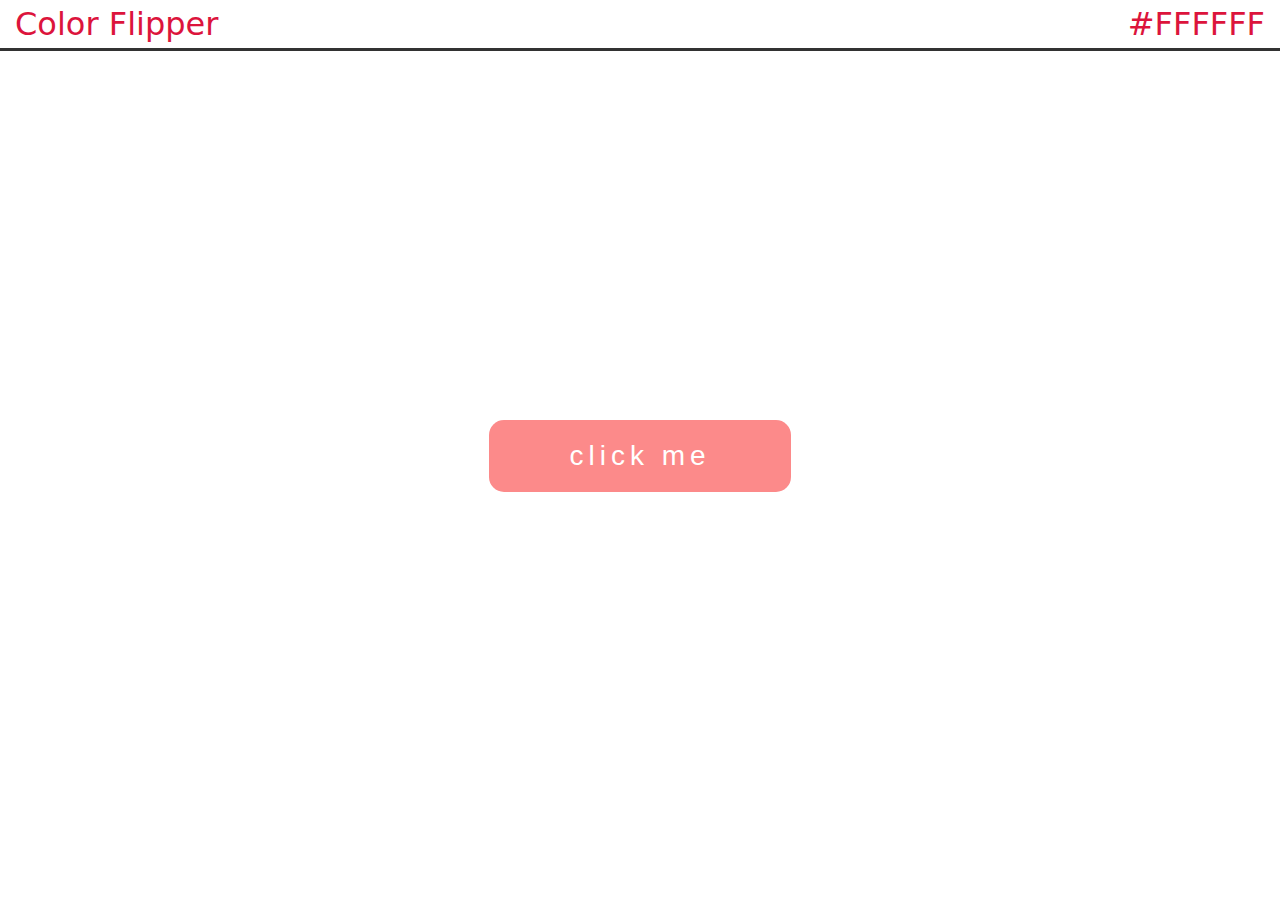
<file: col_fliper/index.html>
<!DOCTYPE html>
<html lang="en">
<head>
    <meta charset="UTF-8">
    <meta name="viewport" content="width=device-width, initial-scale=1.0">
    <link rel="stylesheet" href="style.css">
    <title>Color Flipper</title>
</head>
<body>
    <div id="header">Color Flipper 
        <span id="col">#FFFFFF</span>
    </div>
    <div id="wrap">
        <div id="container">
            <button id="btn">click me</button>
        </div>
    </div>
    <script src="script.js"></script>
</body>
</html>
</file>
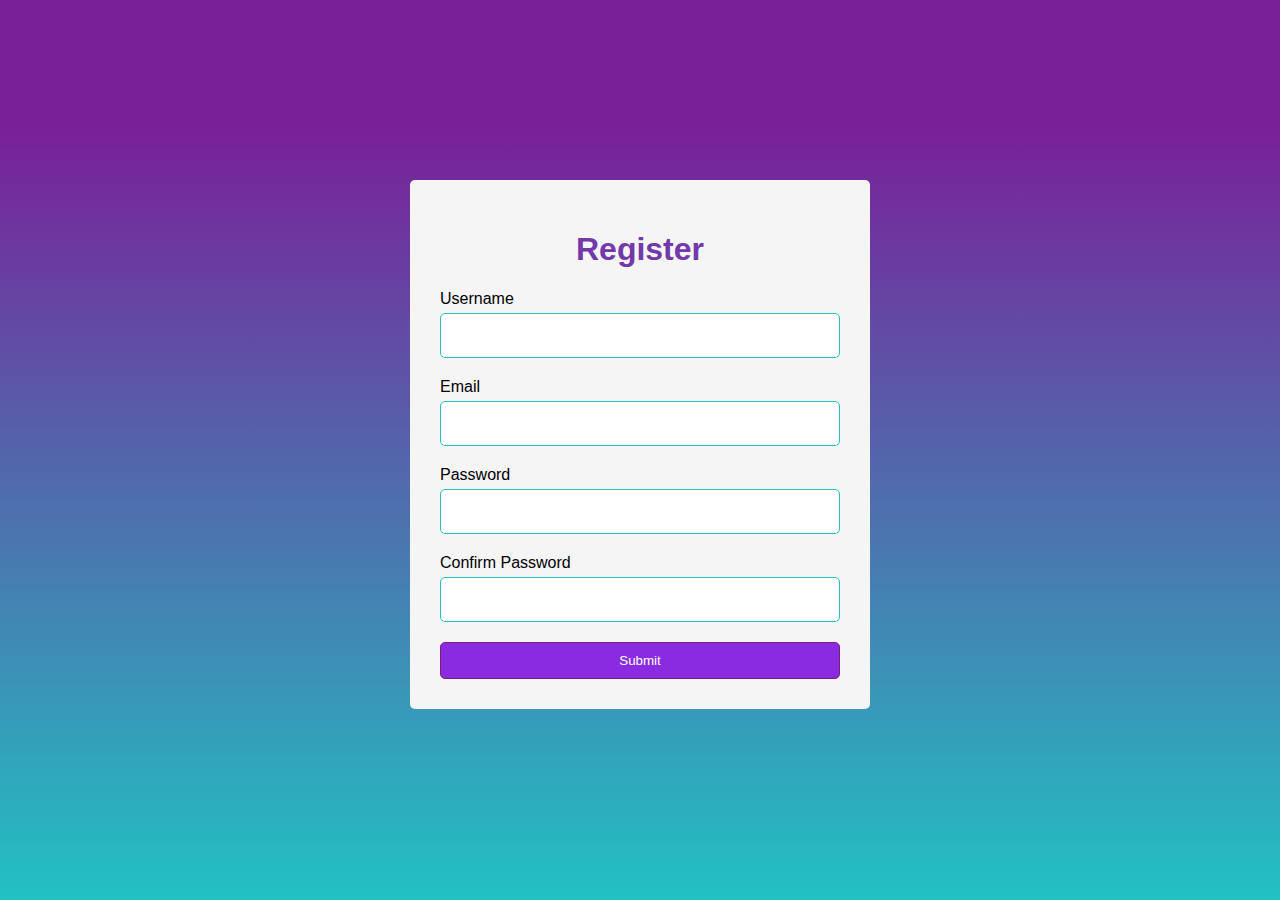
<file: formval/index.html>
<!DOCTYPE html>
<html lang="en">
<head>
    <meta charset="UTF-8">
    <meta name="viewport" content="width=device-width, initial-scale=1.0">
    <link rel="stylesheet" href="style.css">
    <script src="script.js" defer></script>
    <title>Form Register</title>
</head>
<body>
    <div class="container">
    <form action="" id="form">
        <h1>Register</h1>
        <div class="input-gr">
            <label for="username">Username</label>
            <input type="text" id="username" name="username">
            <div  class="error"></div>
        </div>

        <div class="input-gr">
            <label for="email">Email</label>
            <input type="text" id="email" name="email">
            <div  class="error"></div>
        </div>

        <div class="input-gr">
            <label for="password">Password</label>
            <input type="text" id="password" name="password">
            <div  class="error"></div>
        </div>

        <div class="input-gr">
            <label for="con-password">Confirm Password</label>
            <input type="text" id="con-password" name="con-password">
            <div  class="error"></div>
        </div>
        <button type="submit">Submit</button>
    </form>
    </div>
    
</body>
</html>
</file>
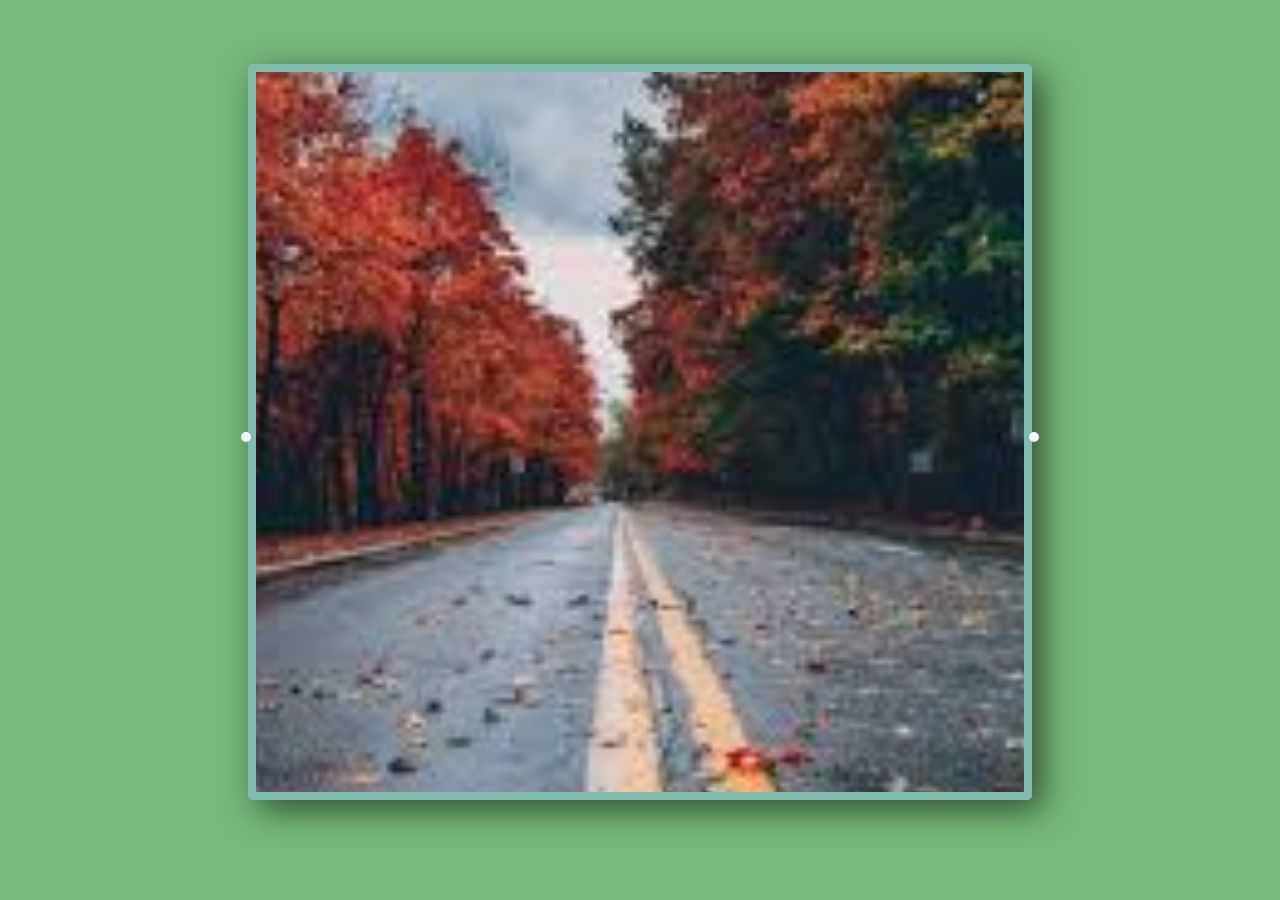
<file: image_slider/index.html>
<!DOCTYPE html>
<html lang="en">
<head>
    <meta charset="UTF-8">
    <meta name="viewport" content="width=device-width, initial-scale=1.0">
    <link rel="stylesheet" href="style.css">
    <link rel="stylesheet" href="https://cdnjs.cloudflare.com/ajax/libs/font-awesome/6.3.0/css/all.min.css" integrity="sha512-SzlrxWUlpfuzQ+pcUCosxcglQRNAq/DZjVsC0lE40xsADsfeQoEypE+enwcOiGjk/bSuGGKHEyjSoQ1zVisanQ==" crossorigin="anonymous" referrerpolicy="no-referrer" />
    <title>Image slider</title>
</head>
<body>
    <div class="container">
        <a  class="btn btn-left"><i class="fa-solid fa-backward"></i></a>
        <a  class="btn btn-right"><i class="fa-solid fa-forward"></i></a>
    </div>
</body>
<script src="app.js"></script>
</html>
</file>
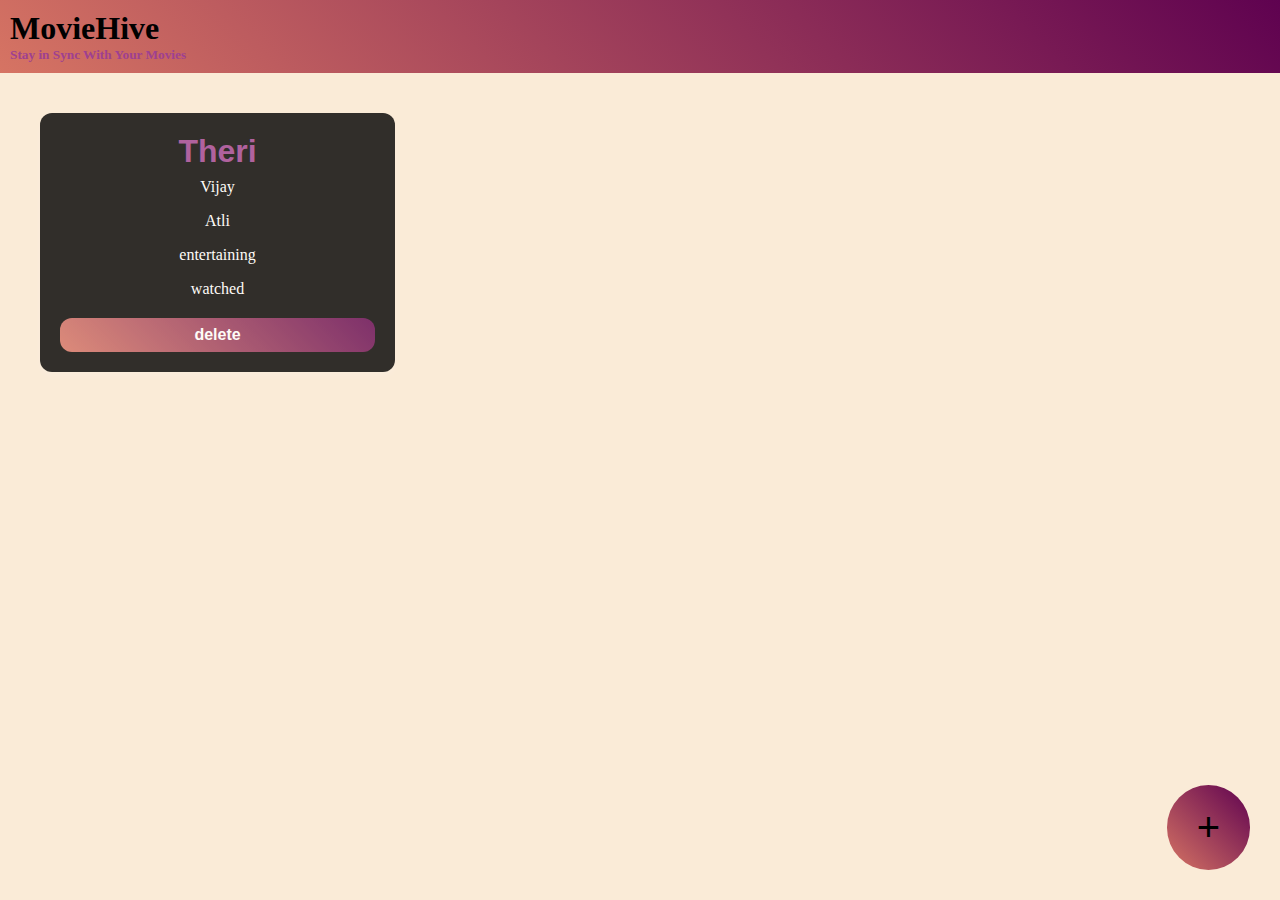
<file: Movie_watchList/index.html>
<!DOCTYPE html>
<html lang="en">
<head>
    <meta charset="UTF-8">
    <meta name="viewport" content="width=device-width, initial-scale=1.0">
    <link rel="stylesheet" href="style.css">
    <title>Document</title>
</head>
<body>
    <div class="navbar">
        <h1>MovieHive</h1>
        <h5>Stay in Sync With Your Movies</h5>
    </div>
    <div class="container">
        <div class="cont">
            <h2>Theri</h2>
            <h4>Vijay</h4>
            <h4>Atli</h4>
            <h4>entertaining</h4>
            <h4>watched</h4>
            <button onclick="del(event)">delete</button>
        </div>
        
    </div>
    <button class="add-btn" id="add-popup">+</button>
    
    <div class="pop-overlay"></div>

    <div class="popup-box">
        <h2>Add Movie</h2>
        <form>
            <input type="text" placeholder="Movie title" id="mov-tit">
            <input type="text" placeholder="Hero" id="hero">
            <input type="text" placeholder="Movie Director" id="mov-dir">
            <input type="text" placeholder="Genre" id="genre">
            <input type="text" placeholder="Status" id="status">
            <button id="add-mov">Add</button>
            <button id="cancel-pop">Cancel</button>
        </form>
    </div>

       
</body>
<script src="app.js"></script>
</html>
</file>
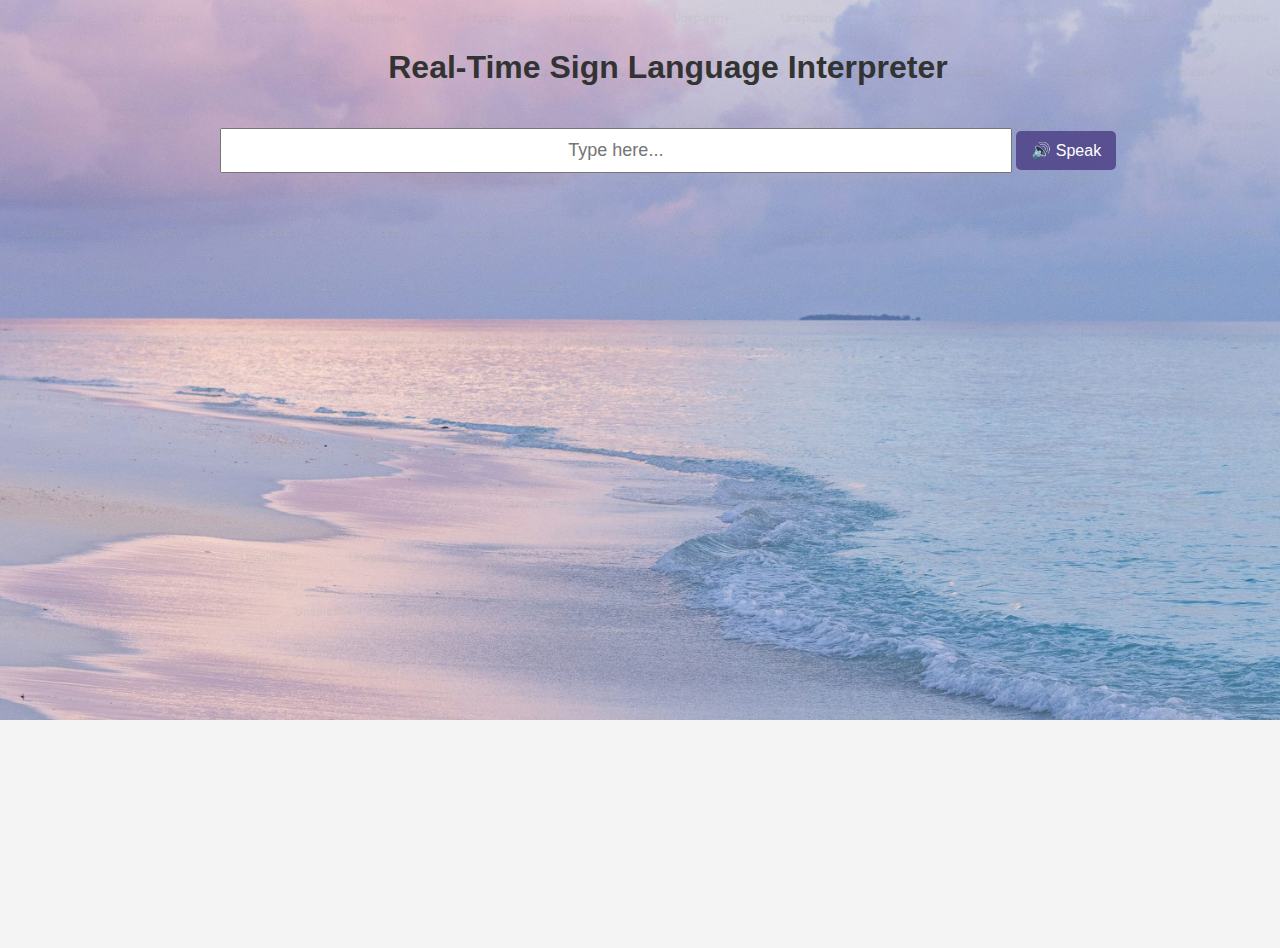
<file: Sign language converter/index.html>
<!DOCTYPE html>
<html lang="en">
<head>
    <meta charset="UTF-8">
    <meta name="viewport" content="width=device-width, initial-scale=1.0">
    <title>Sign Language Interpreter</title>
    <link rel="stylesheet" href="style.css">
</head>
<body>

    <h1>Real-Time Sign Language Interpreter</h1>
    
    <input type="text" id="textInput" placeholder="Type here..." oninput="convertToSignLanguage()">
    
    <button onclick="speakText()">🔊 Speak</button>
    
    <div id="output"></div>

    <script src="script.js"></script>
</body>
</html>
</file>
<file: col_fliper/style.css>
html,
body{
    margin:0;
    font-family: system-ui, -apple-system, BlinkMacSystemFont, 'Segoe UI', Roboto, Oxygen, Ubuntu, Cantarell, 'Open Sans', 'Helvetica Neue', sans-serif;
}
#header{
    text-align: left;
    margin-bottom: 0px;
    font-size: 2em;
    margin-top: 5px;
    margin-bottom: 5px;
    margin-left: 15px;
    color: crimson;
}
#col{
    float: right;
    margin-right: 15px;

}
#wrap{
    height: 90vh;
    width: 100vw;
    border-top: 3px solid #323232;
    display: flex;
    align-items: center;
    justify-content: center;
}
button{
    border: 1px rgb(252, 6, 6);
    background-color: rgb(252, 138, 138);
    color: white;
    border-radius: 15px;
    padding: 20px 80px;
    font-size: 28px;
    letter-spacing: 5px;
    cursor: pointer;
}
</file>
<file: formval/style.css>
body{
    
    background: linear-gradient(0deg,rgba(34,193,195,1) 0%, rgba(121,32,153,1)86%);
    background-attachment: fixed;
    margin: 0;
    font-family: 'Franklin Gothic Medium', 'Arial Narrow', Arial, sans-serif;

}
 form{
    width: 400px;
    margin: 20vh auto 0 auto;
    background-color: whitesmoke;
    border-radius: 5px;
    padding: 30px;
 }
 
 h1{
    text-align: center;
    color: rgb(115, 56, 170);
 }
 #form button{
    background-color: blueviolet;
    border-radius: 5px;
    color: white;
    width: 100%;
    cursor: pointer;
    padding: 10px;
    border: 1px solid #792079;
 }

 #form button:hover { 
    background-color: #6a1b9a;
    transition: 0.3s ease-in-out;
}

 .input-gr{
    display: flex;
    flex-direction: column;
    margin-bottom: 15px;

 }
 .input-gr input{
    border-radius: 5px;
    font-size: 20px;
    margin-top: 5px;
    padding: 10px;
    border: 1px solid rgba(34,193,195,1);
 }
.input-gr input:focus{
    outline: 0;
}

.input-gr .error {
    color: rgb(242, 18, 18);
    font-size: 16px;
    margin-top: 5px;
}


.input-gr.success input{
    border-color: #0cc477;
}
.input-gr.error input{
    border-color: rgb(242,18,18);
}
</file>
<file: image_slider/style.css>
body{
    background-color: rgb(117, 187, 123);
    margin: 0;
    padding: 0;
    box-sizing: border-box;
}
.container{
    min-height: 80vh;
    width: 60%;
    border: 8px solid rgb(129,187,174);
    position: relative;
    border-radius: 5px;
    margin: 4rem auto;
    box-shadow: 10px 10px 35px rgba(0,0,0,0.6);
    background: url("images/2.jpg") center/cover fixed no-repeat;
    transition:background 1s ease-in-out;
}

    .btn-left{
        position: absolute;
        top: 50%;
        left: -2%;
        padding: 5px;
        background-color: aliceblue;
        border-radius: 2em;
        cursor: pointer;

    }

    .btn-right{
        position: absolute;
        top: 50%;
        right: -2%;
        padding: 5px;
        background-color: aliceblue;
        border-radius: 2em; 
        cursor: pointer;
    }
</file>
<file: Movie_watchList/style.css>
*{
    margin: 0;
    padding: 0;
}
body{
    background-color: antiquewhite;
}
.navbar{
    background: linear-gradient(45deg, #d67463, #5f0250);
    padding: 10px;
}
.navbar h5{
    color: rgb(158, 64, 145);
}
.container{
    padding: 10px;
}

.cont{
    padding: 20px;
    width: 25%;
    background-color: #000;
    color: rgb(255, 255, 255);
    opacity: 0.8;
    border-radius: 12px;
    margin: 30px;
    display: inline-block;
    vertical-align: top;
    text-align: center;
    box-shadow: 0px 4px 10px rgba(255, 255, 255, 0.2); 
    transition: transform 0.3s ease, box-shadow 0.3s ease;

}
.cont:hover {
    transform: translateY(-5px);
    box-shadow: 0px 8px 15px rgba(255, 255, 255, 0.3);
}
.cont h2{
    color: rgb(158, 64, 145);
    font-size: 2rem;
    font-family: 'Arial', sans-serif;
    
}
.cont h4{
    padding: 8px;
    display: flex;
    justify-content: center;
    font-size: 1rem;
    font-weight: 500;
}

.cont button{
    margin-top: 12px;
    padding: 8px 15px;
    border-radius: 12px;
    width: 100%;
    text-align: center;
    border: none;
    background: linear-gradient(45deg, #d67463,#5f0250);
    color: white;
    font-size: 1rem;
    font-weight: bold;
    cursor: pointer;
    transition: background 0.3s ease, transform 0.2s ease;

    
}
.cont button:hover {
    background: linear-gradient(45deg, #eb8dcc, #ff416c);
    transform: scale(1.05);
}
.cont button:active {
    transform: scale(0.98);
    box-shadow: 0px 2px 5px rgba(255, 255, 255, 0.2);
}

.add-btn{
    background: linear-gradient(45deg, #d67463,#5f0250);
    color: black;
    border-radius: 100%;
    padding-top: 20px;
    padding-bottom: 20px;
    padding-left: 30px;
    padding-right: 30px;
    border: none;
    font-size: 40px;
    position: fixed;
    bottom: 30px;
    right: 30px;
}

.pop-overlay{
    background-color: black;
    width: 100%;
    height: 100%;
    position: absolute;
    top: 0;
    left: 0;
    opacity: 0.8;
    z-index: 1;
    display: none;

}
.popup-box{
    position: absolute;
    background: linear-gradient(45deg, #d67463,#974b8a);
    color: black;
    width: 40%;
    padding: 40px;
    border-radius: 10px;
    left: 30%;
    top: 20%;
    z-index: 2;
    display: none;
}
.popup-box input{
    background: transparent;
    border: none;
    width: 100%;
    margin: 5px;
    padding: 5px;
    font-size: 20px;
    border-bottom: solid black 2px;
}

.popup-box input::placeholder{
    color: black;
}
.popup-box textarea::placeholder{
    color: black;
}
.popup-box button{
    background: linear-gradient(45deg, #201c1c,#5f0250);
    padding-left: 20px;
    padding-right: 20px;
    border: none;
    padding-top: 10px;
    padding-bottom: 10px;
    color: white;
    margin: 5px;
}
.popup-box button:hover{
    background: linear-gradient(45deg, #eb8dcc, #ff416c);
    transform: scale(1.05);
}
.popup-box input:focus{
    outline: none;
}

.popup-box textarea:focus{
    outline: none;
}
</file>
<file: Sign language converter/style.css>
body {
    font-family: Arial, sans-serif;
    text-align: center;
    background-color: #f4f4f4;
    padding: 20px;
    background-image: url("bg.jpg");
    background-repeat: no-repeat;
    position: absolute;
    background-size: cover;
    top: 0; left: 0; width: 100%; height: 100%;
    
    

   
   

}


h1 {
    color: #333;
}

input {
    width: 60%;
    padding: 10px;
    font-size: 18px;
    margin: 20px 0;
    text-align: center;
}

button {
    padding: 10px 15px;
    font-size: 16px;
    cursor: pointer;
    background-color: #4e4186da;
    color: white;
    border: none;
    border-radius: 5px;
    margin-bottom: 20px;
}

button:hover {
    background-color: #7c69d1da;
}

#output {
    display: flex;
    flex-wrap: wrap;
    justify-content: center;
    margin-top: 20px;
    
    
}

img {
    width: 80px;
    height: 80px;
    margin: 5px;
    border-radius: 10px;
    background: #fff;
    padding: 5px;
    box-shadow: 0px 2px 5px rgba(0, 0, 0, 0.2);
}

.space {
    width: 40px;
    height: 80px;
    display: inline-block;
}
</file>
